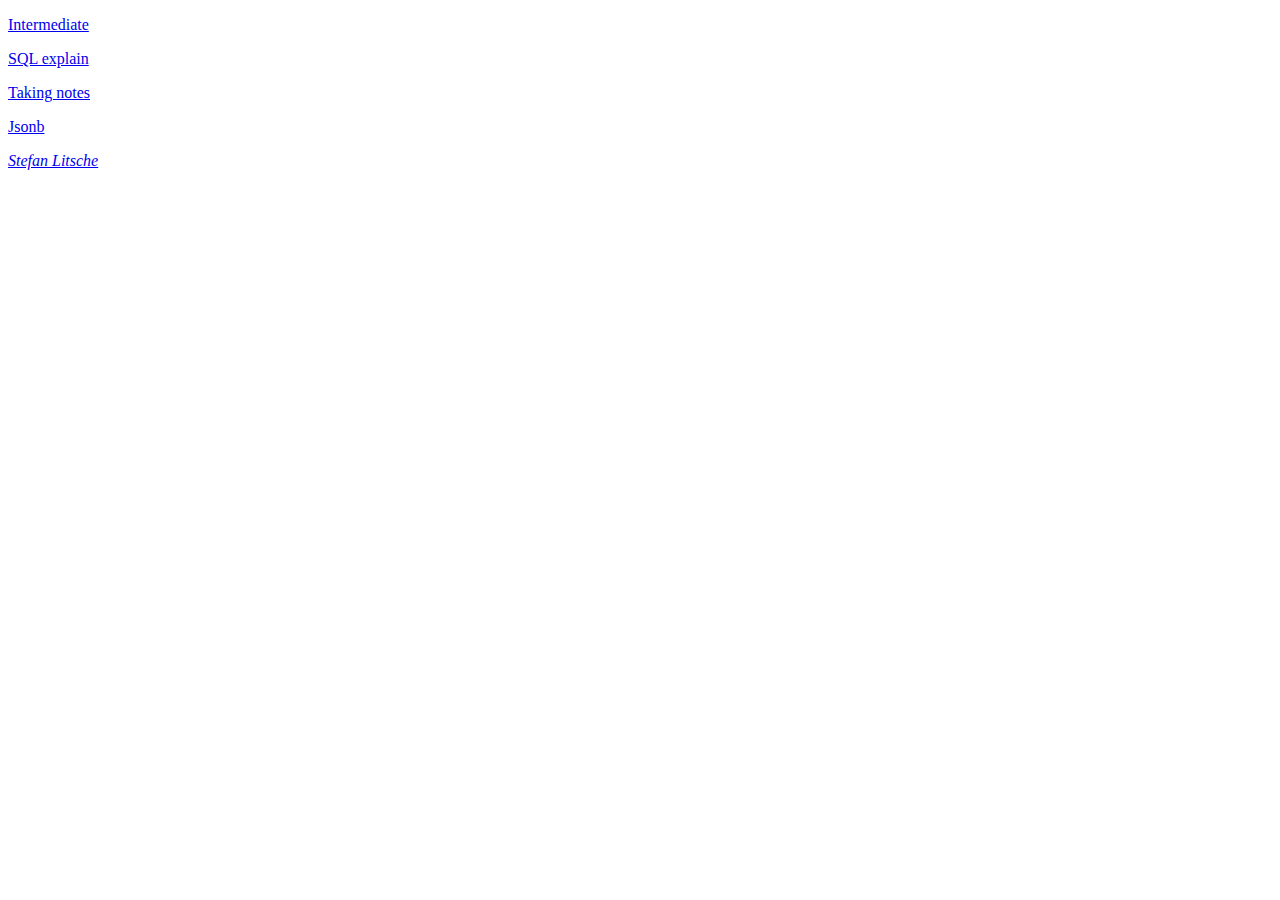
<file: index.html>
<!doctype html>
<html>
  <head>
<title>SQL Training</title>
<meta charset="utf-8" />
<meta name="viewport" content="width=1024" />
<meta name="author" content="Stefan Litsche" />

<link href="//fonts.googleapis.com/css?family=Open+Sans:regular,semibold,italic,italicsemibold|PT+Sans:400,700,400italic,700italic|PT+Serif:400,700,400italic,700italic" rel="stylesheet" />


</head>
<body>

  <p><a href="intermediate.html">Intermediate</a></p>
  <p><a href="xplain.html">SQL explain</a></p>
  <p><a href="smart-notes.html">Taking notes</a></p>
  <p><a href="jsonb.html">Jsonb</a></p>

  <!--div class="fallback-message">
    <p>Your browser <b>doesn't support the features required</b> by impress.js, so you are presented with a simplified version of this presentation.</p>
    <p>For the best experience please use the latest <b>Chrome</b>, <b>Safari</b> or <b>Firefox</b> browser.</p>
  </div>

  <div id="impress">
    <div id="bored" class="step slide" data-x="-1000" data-y="-1500" data-autoplay="10">
        <q>Aren’t you just <b>bored</b> with all those slides-based presentations?</q>
    </div>
  </div-->

<address>
<a href="mailto:stefan.litsche@zalando.de">Stefan Litsche</a>
</address>
</body>
</html>
</file>
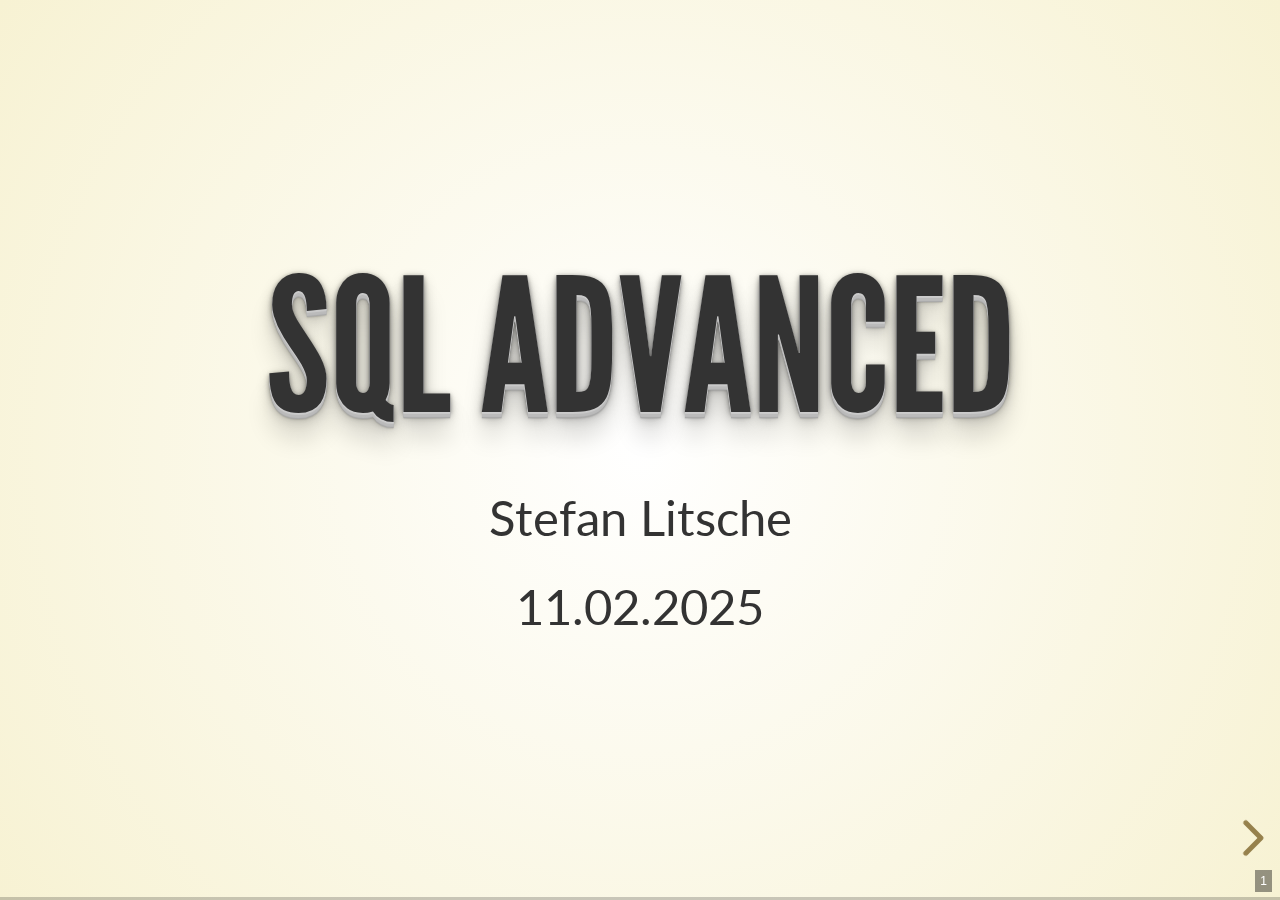
<file: intermediate.html>
<!DOCTYPE html>
<html>
    <head>
        <link rel="stylesheet" href="css/reveal.css">
        <link rel="stylesheet" href="css/theme/beige.css">
        <link rel="stylesheet" href="css/sli.css">
        <meta charset="utf-8"/>
    <script>
        var link = document.createElement( 'link' );
        link.rel = 'stylesheet';
        link.type = 'text/css';
        link.href = window.location.search.match( /print-pdf/gi ) ? 'css/print/pdf.css' : 'css/print/paper.css';
        document.getElementsByTagName( 'head' )[0].appendChild( link );
    </script>
    </head>
        <body>
    <div class="reveal">
        <div class="slides">
          <section>
            <h1>SQL Advanced</h1>
            <p>Stefan Litsche</p>
            <p>11.02.2025</p>
            <aside class="notes">
              <p>By the end the training</p>
              <ul>
                <li>write analytical queries</li>
                <li>using aggregate fn with groups and window fn</li>
              </ul>
            </aside>
          </section>
            <section data-transition="slide">
              <section>
                <!--h2>Setup</h2-->
                <img src="SQL-valuable.png"/>
              </section>

            <section>
                <h3>Sample dataset</h3>
                <ul>
                <li>customers</li>
                <li>orders</li>
                <li>orderlines</li>
                </ul>
                <aside class="notes">

                </aside>
            </section>
            </section>

            <section data-transition="slide">

              <section>
                <!-- https://www.flickr.com/photos/csumner/3033385360/in/[base64]
https://www.flickr.com/photos/csumner/
bookshelf.jpg-->
                <h2>Grouping sets</h2>
                <img data-src="alexilie_books2.jpg"/>
              </section>

                <section>
                  <h3>Group By</h3>
                  <div class="sli">
                  <pre><code data-noescape >
    SELECT <span class="fragment highlight-current-blue">country</span>,
           <span class="fragment highlight-current-blue">count(*)</span>
      FROM customers
     GROUP BY <span data-fragment-index="0" class="fragment highlight-blue">country</span>;
                  </code></pre>
                  <pre><code>
   country    │ count
──────────────┼───────────
 France       │       971
 China        │      1002
 Australia    │      1034
 UK           │      1002
 US           │     10000
 Germany      │      1004
 Canada       │      1004
 Chile        │      1047
 South Africa │       935
 Japan        │       989
 Russia       │      1012
                  </code></pre>
                  </div>
                  <aside class="notes">
                    <ul>
                      <li>input column name, or</li>
                      <li>the name or ordinal number of an output column</li>
                      <li>or an arbitrary expression formed from input-column values</li>
                      <li>which can be Aggregate function</li>
                      <li>On Result of <b>WHERE</b></li>
                    </ul>
                  </aside>
                </section>

                <section>
                  <h3>Ordered groups</h3>
                  <div class="sli">
                  <pre><code data-noescape >
    SELECT country AS realm,
           count(*) AS customers
      FROM customers
     GROUP BY <span class="emphasize">realm</span>
     ORDER BY <span class="emphasize">customers</span> DESC;
                  </code></pre>
                  <pre><code>
    realm     │ customers
──────────────┼───────────
 US           │     10000
 Chile        │      1047
 Australia    │      1034
 Russia       │      1012
 Germany      │      1004
 Canada       │      1004
 China        │      1002
 UK           │      1002
 Japan        │       989
 France       │       971
 South Africa │       935
                  </code></pre>
                  </div>
                  <aside class="notes">
                    <p>Refer to alias</p>
                    <ul>
                      <li>in group by</li>
                      <li>in order by</li>
                    </ul>
                    <p>positional possible with drawbacks</p>
                  </aside>
                </section>

                <section>
                  <h3>Functional dependencies</h3>
                  <div class="sli">
                  <pre><code data-noescape >
SELECT
   <span class="fragment highlight-current-blue">customerid, city,</span>
   count(orderid)
  FROM customers AS c
  NATURAL JOIN orders
 GROUP BY <span class="fragment highlight-current-blue">c.customerid</span>
 LIMIT 10;
                  </code></pre>
                  <pre><code>
 customerid |  city   | count
------------+---------+-------
          2 | YNCERXJ |     1
          3 | LWVIFXJ |     1
          6 | OPLRCNT |     1
          7 | SIIGBQF |     1
         11 | ICLYPGR |     1
         12 | SBLZSFM |     1
         13 | QPGVBCY |     2
         15 | BREQSOA |     1
         19 | RXFPWCJ |     2
         21 | GXOEALV |     1
                  </code></pre>
                  </div>
                  <aside class="notes">
                    <ul>
                      <li>PK only functional dependency</li>
                      <li>others provide <code>group by all</code></li>
                    </ul>
                  </aside>
                </section>

                <section>
                  <h3>Conditional aggregation</h3>
                  <div>
                  <pre><code data-noescape >
     SELECT country,
            count(*)                     AS row_count,
            count(o.orderid)             AS orders,
            count(distinct c.customerid) AS customers,
            count(distinct o.customerid) AS active
       FROM customers c
  LEFT JOIN orders o ON c.customerid = o.customerid
      GROUP BY country;
                  </code></pre>
                  <pre><code>
   country    │ row_count │ orders │ customers │ active
──────────────┼───────────┼────────┼───────────┼───────
 Australia    │      1197 │    639 │      1034 │    476
 Canada       │      1178 │    649 │      1004 │    475
 Chile        │      1217 │    630 │      1047 │    460
 China        │      1147 │    609 │      1002 │    464
 France       │      1130 │    636 │       971 │    477
 Germany      │      1150 │    579 │      1004 │    433
                  </code></pre>
                  </div>
                  <aside class="notes">
                    <p>Which SQL syntax for condition are known</p>
                    <p>How does <code>count(*)</code> change for FULL JOIN or INNER JOIN?</p>
                  </aside>
                </section>

                <section>
                  <h3>Condition and filter</h3>
                  <div class="sli">
                  <pre><code data-noescape >
 SELECT
  country,
  count(distinct o.customerid) AS active,
  count(distinct c.customerid)
     <span class="emphasize">FILTER</span>
      (<span class="emphasize">WHERE</span> o.orderid is null) AS inactive
   FROM customers c
   LEFT JOIN orders o
          on o.customerid = c.customerid
  GROUP BY country;
                  </code></pre>
                  <pre><code>
   country    │ active │ inactive
──────────────┼────────┼──────────
 Australia    │    476 │      558
 Canada       │    475 │      529
 Chile        │    460 │      587
 China        │    464 │      538
 France       │    477 │      494
 Germany      │    433 │      571
                  </code></pre>
                  </div>
                  <aside class="notes"></aside>
                </section>

                <section>
                  <h3>Alternative to FILTER</h3>
                  <div class="sli">
                  <pre><code data-noescape >
 SELECT
  country,
  count(distinct o.customerid) AS active,
  count(distinct
        <span class="emphasize">CASE</span> WHEN o.orderid is null
             THEN c.customerid
        <span class="emphasize">END</span>) AS inactive
   FROM customers c
   LEFT JOIN orders o
          on o.customerid = c.customerid
  GROUP BY country;
                  </code></pre>
                  <pre><code>
   country    │ active │ inactive
──────────────┼────────┼──────────
 Australia    │    476 │      558
 Canada       │    475 │      529
 Chile        │    460 │      587
 China        │    464 │      538
 France       │    477 │      494
 Germany      │    433 │      571
                  </code></pre>
                  </div>
                  <aside class="notes">
                    <p>Why could we remove the distinct before the case?</p>
                    <p>Why shouldn't we?</p>
                  </aside>
                </section>

                <section>
                  <p>Exercise: Compare customer count per country with
                    customer count whose last name
                    starts with 'A'.<br/>
                  Hint: <code>lastname like 'A%'</code></p>
                  <div class="fragment sli">
                  <pre><code data-noescape >
SELECT country,
       count(*) as customers,
       count(*)
FILTER (
 WHERE substring(lastname FROM 1 FOR 1)='A'
       ) AS withA
  FROM customers
 GROUP BY country;
                  </code></pre>
                  <pre><code>
   country    │ customers │ witha
──────────────┼───────────┼───────
 Australia    │      1034 │    41
 Canada       │      1004 │    21
 Chile        │      1047 │    35
 China        │      1002 │    43
 France       │       971 │    39
 Germany      │      1004 │    40
                  </code></pre>
                  </div>
                  <aside class="notes">
                    <p>Next: Calculate the ratio and sort descending</p>
                  </aside>
                </section>

                <section>
                  <h3>Aggregates with order</h3>
                  <div class="fragment sli">
                  <pre><code data-noescape >
SELECT country,
       <span class="emphasize">mode()
         within group (order by prod_id)</span>
         AS top_product
  FROM customers c
  LEFT JOIN orders AS o
         ON c.customerid = o.customerid
       JOIN orderlines AS l
         ON l.orderid = o.orderid
      GROUP BY country
                  </code></pre>
                  <pre><code>
   country    │ top_product
──────────────┼─────────────
 Australia    │        4516
 Canada       │        3706
 Chile        │        7624
 China        │        7265
 France       │          47
 Germany      │        3177
                  </code></pre>
                  </div>
                  <aside class="notes">
                    <p><em>ordered set aggregate function</em> require ordering</p>
                    <p>top seller per country</p>
                  </aside>
                </section>

              <section>

                <h3>Aggregate Functions</h3>
                <div class="sli">
                <pre><code data-noescape >
SELECT
    array_agg(zip)
  FROM (
    SELECT zip FROM customers
     LIMIT 10) AS a;
                  </code></pre>
                  <pre><code>
            array_agg
---------------------------------
 {24101,11802,96082,78442,16291}
(1 row)
                  </code></pre>
                  </div>
                <aside class="notes">
                </aside>
              </section>

              <section>

                <h3>Aggregate Functions with order</h3>
                <div class="sli">
                <pre><code data-noescape >
SELECT
    array_agg(zip <span class="emphasize">ORDER BY zip</span>)
  FROM (
    SELECT zip FROM customers
     LIMIT 5) AS a;
                  </code></pre>
                  <pre><code>
            array_agg
---------------------------------
 {11802,16291,24101,78442,96082}
(1 row)
                  </code></pre>
                  </div>
                <aside class="notes">
                </aside>
              </section>
            </section>

            <section data-transition="slide">
              <section>
                <h2>Multiple groups</h2>
              </section>

              <section>
                <h3>Sample data</h3>
                <div class="sli">
                <pre><code data-noescape >
SELECT * FROM s;
                  </code></pre>
                  <pre><code>
 a │ b
───┼───
 1 │ 1
 1 │ 2
 2 │ 1
 2 │ 2
 3 │ 1
 3 │ 2
                  </code></pre>
                  </div>
                  <aside class="notes"></aside>
              </section>

              <section>
                <h3>Simple group</h3>
                <div class="sli">
                <pre><code data-noescape >
SELECT a, b, count(*)
  FROM s
 GROUP BY a,b;
                  </code></pre>
                  <pre><code>
 a │ b │ count
───┼───┼───────
 1 │ 1 │     1
 1 │ 2 │     1
 2 │ 1 │     1
 2 │ 2 │     1
 3 │ 1 │     1
 3 │ 2 │     1
                  </code></pre>
                  </div>
                <aside class="notes">
                  <p>Grand total?</p>
                </aside>
              </section>

               <section>
                <h3>Union of Groups</h3>
                <div class="sli">
                <pre><code data-noescape >
SELECT a, b, count(*)
  FROM s
 GROUP BY a,b
 UNION ALL
SELECT null, null, count(*)
  FROM s;
                  </code></pre>
                  <pre><code>
 a | b | count
---+---+-------
 1 | 1 |     1
 2 | 2 |     1
 3 | 1 |     1
 3 | 2 |     1
 1 | 2 |     1
 2 | 1 |     1
   |   |     6
                  </code></pre>
                  </div>
                <aside class="notes">
                  <p>Expensive, because of two tables scans</p>
                </aside>
              </section>

             <section>
                <h3>Multiple sets</h3>
                <div class="sli">
                <pre><code data-noescape >
SELECT a,b,count(*)
  FROM s
 GROUP BY <span class="emphasize">GROUPING SETS</span>
       (
          (a,b),
          ()
       );
                  </code></pre>
                  <pre><code>
 a │ b │ count
───┼───┼───────
 1 │ 1 │     1
 1 │ 2 │     1
 2 │ 1 │     1
 2 │ 2 │     1
 3 │ 1 │     1
 3 │ 2 │     1
   │   │     6
                  </code></pre>
                  </div>
                <aside class="notes">
                </aside>
              </section>

              <section>
                <h3>More sets</h3>
                <div class="sli">
                <pre><code data-noescape >
SELECT a,b,count(*)
  FROM s
 GROUP BY GROUPING SETS
       (
          (a,b),
          a,
          b,
          ()
       );
                  </code></pre>
                  <pre><code>
 a │ b │ count
───┼───┼───────
 1 │ 1 │     1
 1 │ 2 │     1
 1 │   │     2
 2 │ 1 │     1
 2 │ 2 │     1
 2 │   │     2
 3 │ 1 │     1
 3 │ 2 │     1
 3 │   │     2
   │ 1 │     3
   │ 2 │     3
   │   │     6
                  </code></pre>
                  </div>
                <aside class="notes">
                </aside>
              </section>

              <section>
                <p>Exercise: List the count of customers by country and state
                  and additionally the count by country; ordered by country</p>
                <div class="fragment sli">
                <pre><code data-noescape >
SELECT country,
  CASE
    WHEN <span class="emphasize">GROUPING(state)</span> = 0
    THEN COALESCE(state, 'n/a')
    ELSE state
  END AS state,
  count(*) AS aggregate
  FROM customers
 GROUP BY GROUPING SETS (
    (country, state),
    country
 )
 ORDER BY country;
                  </code></pre>
                  </div>
                <aside class="notes">
                  <p>We get duplicates for Canada, since all states are
                    null.</p>
                  <p>This can be avoided by using <em>distinct</em>.</p>
                  <p>If we want to show null values, use GROUPING to change the label.</p>
                </aside>
              </section>
            </section>

            <section data-transition="slide">
              <section>

                <h2>Filter of groups</h2>
                <img data-src="juhansonin_shelf-color.jpg"/>
                <aside class="notes">
                  Filter Groups
                </aside>
              </section>

              <section>
                <h3>SELECT Syntax</h3>
                <div class="sli">
                <pre><code data-noescape >
SELECT
    [projection]
    [ FROM from_item [, ...] ]
    [ WHERE where_condition ]
    [ GROUP BY grouping_element [, ...] ]
    [ <span class="emphasize">HAVING</span> condition [, ...] ]
                  </code></pre>
                </div>
                <aside class="notes">
                  <ul>
                    <li>Where filters rows</li>
                    <li>filtered rows are grouped</li>
                    <li>groups are filtered by having</li>
                  </ul>
                  <p>What in <em>condition</em>?</p>
                  <ul>
                    <li>grouped column</li>
                    <li>aggregate function</li>
                  </ul>
                </aside>
              </section>

              <section>
                <h3>Example Having</h3>
                <div class="sli">
                <pre><code data-noescape >
  SELECT country,
         count(*)
    FROM customers
   GROUP BY country
  <span class="emphasize">HAVING count(*) > 1000</span>;
                  </code></pre>
                <pre><code data-noescape >
  country  │ count
───────────┼───────
 Australia │  1034
 Canada    │  1004
 Chile     │  1047
 China     │  1002
 Germany   │  1004
 Russia    │  1012
 UK        │  1002
 US        │ 10000
                </code></pre>
                </div>
                <aside class="notes">
                  <ul>
                    <li>Where filters rows</li>
                    <li>filtered rows are grouped</li>
                    <li>groups are filtered by having</li>
                  </ul>
                  <p>What in <em>condition</em>?</p>
                  <ul>
                    <li>grouped column</li>
                    <li>aggregate function</li>
                  </ul>
                </aside>
              </section>

              <section>
                <p>Exercise: List all weeks with at most 220 orders (per week)
                  and a netamount of at least 42000 units. <br/>
                  Hint: <code>date_trunc('week', orderdate)</code></p>
                <div class="fragment sli">
                <pre><code data-noescape >
SELECT
  date_trunc('week', orderdate)
    AS week,
  count(*),
  sum(netamount)
   FROM orders
  GROUP BY 1
 HAVING count(*) <= 220
    and sum(netamount) >= 42000;
                  </code></pre>
                <pre><code data-noescape >
       week             │ count │   sum
────────────────────────┼───────┼──────────
 2004-11-15 00:00:00+00 │   219 │ 44050.54
 2004-05-31 00:00:00+00 │   217 │ 42146.54
 2004-12-06 00:00:00+00 │   218 │ 44321.58
 2004-10-04 00:00:00+00 │   207 │ 42963.59
 2004-03-15 00:00:00+00 │   219 │ 42164.14
 2004-02-09 00:00:00+00 │   219 │ 43414.81
 2004-06-14 00:00:00+00 │   205 │ 42098.08
 2004-08-30 00:00:00+00 │   218 │ 43858.71
                </code></pre>
                </div>
                <aside class="notes"></aside>
              </section>
            </section>

            <section data-transition="slide">
              <section>
                <!-- https://www.pexels.com/photo/architectural-design-architecture-building-business-454499/
no attributition required  window1.jpg
https://www.flickr.com/photos/islandjoe/ window-triple.jpg
-->
                <h2>Window Functions</h2>
                <img data-src="window-triple.jpg"/>
                <!--div class="attributition">https://www.flickr.com/photos/islandjoe/</div-->
                <aside class="notes">
                  Kudos Bruce Momjian
                </aside>
              </section>

              <section>
                <div>
                  <h3>What is a window function?</h3>
                  <ul>
                    <li>aggregate function across set of rows</li>
                    <li>without grouping rows</li>
                    <li>rows retain identity</li>
                  </ul>
                </div>
              </section>

              <section>
                <h3>Average order value</h3>
                <div class="">
                    <pre><code>
SELECT
 orderdate,
 DATE_TRUNC('week', orderdate),
 netamount,
 <span class="emphasize">AVG(netamount) OVER ()</span>
  FROM orders
 LIMIT 5;
                    </code>
                    </pre>
                    <pre><code>
 orderdate  | week        | netamount |   avg
------------+-------------+-----------+--------
 2004-01-27 | 2004-01-26  |    313.24 | 197.64
 2004-01-01 | 2003-12-29  |     54.90 | 197.64
 2004-01-17 | 2004-01-12  |    160.10 | 197.64
 2004-01-28 | 2004-01-26  |    106.67 | 197.64
 2004-01-09 | 2004-01-05  |    256.00 | 197.64
                     </code>
                    </pre>

                </div>
              </section>

              <section>
                <p>List the first 10 customerids and the total count of customers</p>
                <div class="fragment sli">
                  <pre><code data-noescape>
SELECT customerid, count(*) OVER()
  FROM customers
 ORDER BY customerid
 LIMIT 10;
                  </code></pre>
                </div>
              </section>

              <section>
                <h3>Weekly Average order value</h3>
                <div class="">
                    <pre><code>
SELECT
 orderdate, DATE_TRUNC('week', orderdate) AS week,
 netamount, AVG(netamount)
   OVER (<span class="fragment highlight-current-blue">PARTITION BY</span>
         <span class="fragment highlight-current-blue">DATE_TRUNC('week', orderdate)</span>)
  FROM orders
 LIMIT 10;
                    </code>
                    </pre>
                    <pre><code>
 orderdate  | week        | netamount |   avg
------------+-------------+-----------+--------
 2004-01-03 | 2003-12-29  |    384.20 | 186.76
 2004-01-04 | 2003-12-29  |     10.45 | 186.76
 2004-01-03 | 2003-12-29  |    235.31 | 186.76
 2004-01-01 | 2003-12-29  |     48.50 | 186.76
 2004-01-02 | 2003-12-29  |     71.31 | 186.76
 2004-01-06 | 2004-01-05  |    290.16 | 216.95
 2004-01-07 | 2004-01-05  |     46.32 | 216.95
 2004-01-10 | 2004-01-05  |    151.17 | 216.95
 2004-01-11 | 2004-01-05  |    267.29 | 216.95
 2004-01-06 | 2004-01-05  |     93.37 | 216.95
                     </code>
                    </pre>

                <aside class="notes">Mind the partition change</aside>
                </div>
              </section>

            <section>
              <p>Exercise: List the first 10 customerids, the country and the
                count for customers per country. </p>
                <div class="fragment">
                  <pre><code data-noescape>
SELECT customerid,  country, count(*) OVER(PARTITION BY country)
  FROM customers
 ORDER BY customerid
 LIMIT 10;
                  </code></pre>
                  <pre><code>
 customerid | country | count
------------+---------+-------
          1 | US      | 10000
          2 | US      | 10000
          3 | US      | 10000
          4 | US      | 10000
          5 | US      | 10000
          6 | US      | 10000
          7 | US      | 10000
          8 | US      | 10000
          9 | US      | 10000
         10 | US      | 10000
                  </code></pre>
                </div>
                <aside class="notes">
                  What happens to the count if we add a WHERE clause?
                </aside>
              </section>

              <section>
                <h3>Ordered Weekly Average order value</h3>
                <div class="">
                    <pre><code>
SELECT
 orderdate, date_trunc('week', orderdate),
 netamount, avg(netamount)
   OVER (PARTITION BY date_trunc('week', orderdate)
         <span class="emphasize">ORDER BY orderdate</span>)
  FROM orders
 LIMIT 10;
                    </code>
                    </pre>
                    <pre><code>
 orderdate  | week        | netamount |   avg
------------+-------------+-----------+--------
 2004-01-01 | 2003-12-29  |    361.87 | 138.37
 2004-01-01 | 2003-12-29  |    140.47 | 138.37
 2004-01-01 | 2003-12-29  |    313.55 | 138.37
 2004-01-01 | 2003-12-29  |     58.92 | 138.37
 2004-01-01 | 2003-12-29  |    209.14 | 138.37
 2004-01-02 | 2003-12-29  |     45.10 | 152.57
 2004-01-02 | 2003-12-29  |    227.24 | 152.57
 2004-01-02 | 2003-12-29  |    183.09 | 152.57
 2004-01-02 | 2003-12-29  |    142.47 | 152.57
 2004-01-02 | 2003-12-29  |    131.74 | 152.57
                     </code>
                    </pre>

                </div>
              </section>

            </section>

            <section>
              <section>
                <!-- https://www.flickr.com/photos/enricomatteucci/
                 data-background="window2.jpg"
https://www.flickr.com/photos/enricomatteucci/6977528665/in/[base64] -->
                <h1 style="color: black">Window Syntax</h1>
              </section>

              <section>
                <h3>Window Clause</h3>
                <ul>
                  <li>Partition clause</li>
                  <li>Order by clause</li>
                  <li>Frame
                    <ul>
                      <li>Range</li>
                      <li>Rows</li>
                      <li>Groups</li>
                    </ul>
                  </li>
                </ul>
                <aside class="notes">
                  <ul>
                    <li>all optional</li>
                    <li>if framing is used, order is important.</li>
                    <li>window frames are constructed for every single input row separately</li>
                    <li><b>GROUPS</b> recently added to Postgres</li>
                  </ul>
                </aside>
              </section>

              <section>
                <h3>Window Syntax</h3>
                <div class="sli" style="flex-wrap: wrap;">
                  <pre><code>
   WINDOW (
     [PARTITION BY expression]
     [ORDER BY expression]
     [
       { RANGE | ROWS }
       { frame_start | BETWEEN frame_start AND frame_end }
     ]
   )
              </code></pre>
                </div>
                <div style="font-size:70%;">
                  <p><em>frame_start</em> and <em>frame_end</em> can be:</p>
                  <ul>
                    <li>UNBOUNDED PRECEDING</li>
                    <li><em>value</em> PRECEDING</li>
                    <li>CURRENT ROW</li>
                    <li><em>value</em> FOLLOWING</li>
                    <li>UNBOUNDED FOLLOWING</li>
                  </ul>
                </div>
                <aside class="notes">
                  <ul>
                    <li>brackets are optional</li>
                    <li>braces are selections</li>
                    <li>pipe split alternatives</li>
                    <li>unbounded preceding refers to start of partition</li>
                  </ul>
                </aside>
            </section>

              <section>
                <h3>Example data</h3>
                <div class="sli">
                    <pre><code>
SELECT * FROM c;
                    </code>
                    </pre>
                    <pre><code>
 a
────
  1
  2
  3
  4
  5
  6
  7
  8
  9
 10                    </code>
                    </pre>

                </div>
              </section>

              <section>
                <h3>Simplest Example</h3>
                <div class="sli">
                  <pre><code data-noescape>
SELECT a, <span class="emphasize">sum(a) OVER()</span> FROM c;
                  </code></pre>
                  <pre><code>
 a  │ sum
────┼─────
  1 │  55
  2 │  55
  3 │  55
  4 │  55
  5 │  55
  6 │  55
  7 │  55
  8 │  55
  9 │  55
 10 │  55
                  </code></pre>
                </div>
              </section>

              <section>
                <h3>Declare Windows</h3>
                <div class="sli">
                  <pre><code data-noescape>
SELECT a, sum(a) OVER <span class="emphasize">w</span>,
          count(*) OVER <span class="emphasize">w</span>
  FROM c
<span class="emphasize">WINDOW w AS ()</span>;
                  </code></pre>
                  <pre><code>
 a  │ sum │ count
────┼─────┼───────
  1 │  55 │    10
  2 │  55 │    10
  3 │  55 │    10
  4 │  55 │    10
  5 │  55 │    10
  6 │  55 │    10
  7 │  55 │    10
  8 │  55 │    10
  9 │  55 │    10
 10 │  55 │    10
                  </code></pre>
                </div>
              </section>

              <section>
                <h3>Frame Defaults</h3>
                <div class="sli">
                  <pre><code data-noescape>
SELECT a, sum(a) OVER w,
          count(*) OVER w
  FROM c
WINDOW w AS (<span class="emphasize">RANGE BETWEEN
               UNBOUNDED PRECEDING
               AND CURRENT ROW</span>);
                  </code></pre>
                  <pre><code>
 a  │ sum │ count
────┼─────┼───────
  1 │  55 │    10
  2 │  55 │    10
  3 │  55 │    10
  4 │  55 │    10
  5 │  55 │    10
  6 │  55 │    10
  7 │  55 │    10
  8 │  55 │    10
  9 │  55 │    10
 10 │  55 │    10
                  </code></pre>
                </div>
              </section>

            <section>
              <h2>Current Row</h2>
              <ul>
                <li>Literal row in ROWS mode</li>
                <li>First/last row with same ORDER BY value</li>
                <li>First/last row of the partition</li>
              </ul>
              <aside class="notes">
                In RANGE mode without Partition:

                Partition is the whole set.

                <p>frame_start: first <em>peer</em> row</p>
              </aside>
            </section>

            <section>
                <h3>Range is Default</h3>
                <div class="sli">
                  <pre><code data-noescape>
SELECT a, sum(a) OVER w,
          count(*) OVER w
  FROM c
WINDOW w AS (<span class="emphasize">RANGE</span> BETWEEN
               UNBOUNDED PRECEDING
               AND CURRENT ROW);
                  </code></pre>
                  <pre><code>
 a  │ sum │ count
────┼─────┼───────
  1 │  55 │    10
  2 │  55 │    10
  3 │  55 │    10
  4 │  55 │    10
  5 │  55 │    10
  6 │  55 │    10
  7 │  55 │    10
  8 │  55 │    10
  9 │  55 │    10
 10 │  55 │    10
                  </code></pre>
                </div>
                <aside class="notes"></aside>
            </section>

            <section>
                <h3>Rows mode</h3>
                <div class="sli">
                  <pre><code data-noescape>
SELECT a, sum(a) OVER w,
          count(*) OVER w
  FROM c
WINDOW w AS (<span class="emphasize">ROWS</span> BETWEEN
               UNBOUNDED PRECEDING
               AND CURRENT ROW);
                  </code></pre>
                  <pre><code>
 a  │ sum │ count
────┼─────┼───────
  1 │   1 │     1
  2 │   3 │     2
  3 │   6 │     3
  4 │  10 │     4
  5 │  15 │     5
  6 │  21 │     6
  7 │  28 │     7
  8 │  36 │     8
  9 │  45 │     9
 10 │  55 │    10
                  </code></pre>
                </div>
                <aside class="notes">
                  <p>literal CURRENT ROW</p>
                </aside>
            </section>

            <section>
                <h3>Limit Current Range</h3>
                <div class="sli">
                  <pre><code data-noescape>
SELECT a, sum(a) OVER w,
          count(*) OVER w
  FROM c
WINDOW w AS (<span class="emphasize">RANGE</span> CURRENT ROW);
                  </code></pre>
                  <pre><code>
 a  │ sum │ count
────┼─────┼───────
  1 │  55 │    10
  2 │  55 │    10
  3 │  55 │    10
  4 │  55 │    10
  5 │  55 │    10
  6 │  55 │    10
  7 │  55 │    10
  8 │  55 │    10
  9 │  55 │    10
 10 │  55 │    10
                  </code></pre>
                </div>
                <aside class="notes">
                  <p>use <em>frame_start</em> only</p>
                </aside>
            </section>

            <section>
                <h3>Limit Current Row</h3>
                <div class="sli">
                  <pre><code data-noescape>
SELECT a, sum(a) OVER w,
          count(*) OVER w
  FROM c
WINDOW w AS (<span class="emphasize">ROWS</span> CURRENT ROW);
                  </code></pre>
                  <pre><code>
 a  │ sum │ count
────┼─────┼───────
  1 │   1 │     1
  2 │   2 │     1
  3 │   3 │     1
  4 │   4 │     1
  5 │   5 │     1
  6 │   6 │     1
  7 │   7 │     1
  8 │   8 │     1
  9 │   9 │     1
 10 │  10 │     1
                  </code></pre>
                </div>
                <aside class="notes">
                  <p>literal CURRENT ROW</p>
                </aside>
            </section>

<!--
            <section>
                <h3>Example Following</h3>
                <div class="sli">
                  <pre><code data-noescape>
SELECT a, sum(a) OVER w,
          count(*) OVER w
  FROM c
WINDOW w AS (ROWS between CURRENT ROW
                  and <span class="emphasize">1 FOLLOWING</span>);
                  </code></pre>
                  <pre><code>
 a  │ sum │ count
────┼─────┼───────
  1 │   3 │     2
  2 │   5 │     2
  3 │   7 │     2
  4 │   9 │     2
  5 │  11 │     2
  6 │  13 │     2
  7 │  15 │     2
  8 │  17 │     2
  9 │  19 │     2
 10 │  10 │     1
                  </code></pre>
                </div>
                <aside class="notes">
                  <p>Missing row is not null, it is IGNORED</p>
                  <p>Same for PRECEDING</p>
                </aside>
            </section>
-->

          </section>

          <section data-transition="slide">
            <section>
                <h2>Window with ORDER BY</h2>
                <aside class="notes">
                  <p>until now FRAME without ordering and partitioning</p>
                </aside>
            </section>

            <section data-transistion="fade">
                <h3>Simple order by</h3>
                <div class="sli">
                  <pre><code data-noescape>
SELECT a, sum(a) OVER w,
          count(a) OVER w
  FROM c
WINDOW w AS (<span class="emphasize">ORDER BY</span> a);
                  </code></pre>
                  <pre><code>
 a  │ sum │ count
────┼─────┼───────
  1 │   1 │     1
  2 │   3 │     2
  3 │   6 │     3
  4 │  10 │     4
  5 │  15 │     5
  6 │  21 │     6
  7 │  28 │     7
  8 │  36 │     8
  9 │  45 │     9
 10 │  55 │    10
                  </code></pre>
                </div>
                <aside class="notes">
                </aside>
            </section>

            <section>
                <h3>Order by with defaults</h3>
                <div class="sli">
                  <pre><code data-noescape>
SELECT a, sum(a) OVER w,
          count(a) OVER w
  FROM c
WINDOW w AS (
 ORDER BY a
 <span class="emphasize">RANGE</span> between UNBOUNDED PRECEDING
       and CURRENT ROW
);
                  </code></pre>
                  <pre><code>
 a  │ sum │ count
────┼─────┼───────
  1 │   1 │     1
  2 │   3 │     2
  3 │   6 │     3
  4 │  10 │     4
  5 │  15 │     5
  6 │  21 │     6
  7 │  28 │     7
  8 │  36 │     8
  9 │  45 │     9
 10 │  55 │    10
                  </code></pre>
                </div>
                <aside class="notes">
                </aside>
            </section>

            <section>
                <h3>Order by Current Row</h3>
                <div class="sli">
                  <pre><code data-noescape>
SELECT a, sum(a) OVER w,
          count(*) OVER w
  FROM c
WINDOW w AS (ORDER BY a
             RANGE <span class="emphasize">CURRENT ROW</span>);
                  </code></pre>
                  <pre><code>
 a  │ sum │ count
────┼─────┼───────
  1 │   1 │     1
  2 │   2 │     1
  3 │   3 │     1
  4 │   4 │     1
  5 │   5 │     1
  6 │   6 │     1
  7 │   7 │     1
  8 │   8 │     1
  9 │   9 │     1
 10 │  10 │     1
                  </code></pre>
                </div>
                <aside class="notes">
                  <p>ORDER BY current row are the peers</p>
                </aside>
            </section>

            <section>
                <h3>Use Duplicates</h3>
                <div class="sli">
                  <pre><code data-noescape>
SELECT * FROM d;
                  </code></pre>
                  <pre><code>
 a
───
 1
 1
 2
 2
 3
 3
 4
 4
 5
 5
                  </code></pre>
                </div>
                <aside class="notes">
                </aside>
            </section>

            <section>
                <h3>Empty Window Specification</h3>
                <div class="sli">
                  <pre><code data-noescape>
SELECT a, sum(a) OVER w,
          count(*) OVER w
  FROM d
WINDOW w AS ();
                  </code></pre>
                  <pre><code>
 a │ sum │ count
───┼─────┼───────
 1 │  30 │    10
 1 │  30 │    10
 2 │  30 │    10
 2 │  30 │    10
 3 │  30 │    10
 3 │  30 │    10
 4 │  30 │    10
 4 │  30 │    10
 5 │  30 │    10
 5 │  30 │    10
                  </code></pre>
                </div>
                <aside class="notes">
                  <p>only the sum changed</p>
                </aside>
            </section>

            <section>
                <h3>Order By with Duplicates</h3>
                <div class="sli">
                  <pre><code data-noescape>
SELECT a, sum(a) OVER w,
          count(*) OVER w
  FROM d
WINDOW w AS (<SPAN CLASS="emphasize">ORDER BY</span> a);
                  </code></pre>
                  <pre><code>
 a │ sum │ count
───┼─────┼───────
 1 │   2 │     2
 1 │   2 │     2
 2 │   6 │     4
 2 │   6 │     4
 3 │  12 │     6
 3 │  12 │     6
 4 │  20 │     8
 4 │  20 │     8
 5 │  30 │    10
 5 │  30 │    10
                  </code></pre>
                </div>
                <aside class="notes">
                </aside>
            </section>

            <section>
                <h3>Remember the Defaults</h3>
                <div class="sli">
                  <pre><code data-noescape>
SELECT a, sum(a) OVER w,
          count(*) OVER w
  FROM d
WINDOW w AS (
       ORDER BY a
       <span class="emphasize">RANGE</span> BETWEEN UNBOUNDED PRECEDING
             AND CURRENT ROW);
                  </code></pre>
                  <pre><code>
 a │ sum │ count
───┼─────┼───────
 1 │   2 │     2
 1 │   2 │     2
 2 │   6 │     4
 2 │   6 │     4
 3 │  12 │     6
 3 │  12 │     6
 4 │  20 │     8
 4 │  20 │     8
 5 │  30 │    10
 5 │  30 │    10
                  </code></pre>
                </div>
                <aside class="notes">
                  <ul>
                    <li>order value defines peers</li>
                    <li>current row for peers</li>
                    <li>rolling sum for groups</li>
                    <li>aggregate equal for peers</li>
                  </ul>
                </aside>
            </section>

            <section>
                <h3>Rows with Duplicates</h3>
                <div class="sli">
                  <pre><code data-noescape>
SELECT a, sum(a) OVER w,
          count(*) OVER w
  FROM d
WINDOW w AS (
       ORDER BY a
       <span class="emphasize">ROWS</span> BETWEEN UNBOUNDED PRECEDING
            AND CURRENT ROW);
                  </code></pre>
                  <pre><code>
 a │ sum │ count
───┼─────┼───────
 1 │   1 │     1
 1 │   2 │     2
 2 │   4 │     3
 2 │   6 │     4
 3 │   9 │     5
 3 │  12 │     6
 4 │  16 │     7
 4 │  20 │     8
 5 │  25 │     9
 5 │  30 │    10
                  </code></pre>
                </div>
                <aside class="notes">
                  <p>Test data vs. Production data</p>
                </aside>
            </section>

            <section>
                <h3>Current Row for RANGE</h3>
                <div class="sli">
                  <pre><code data-noescape>
SELECT a, sum(a) OVER w,
          count(*) OVER w
  FROM d
WINDOW w AS (ORDER BY a
             RANGE <span class="emphasize">CURRENT ROW</span>);
                  </code></pre>
                  <pre><code>
 a │ sum │ count
───┼─────┼───────
 1 │   2 │     2
 1 │   2 │     2
 2 │   4 │     2
 2 │   4 │     2
 3 │   6 │     2
 3 │   6 │     2
 4 │   8 │     2
 4 │   8 │     2
 5 │  10 │     2
 5 │  10 │     2
                  </code></pre>
                </div>
                <aside class="notes">
                </aside>
            </section>

            <section>
                <h3>Current Row for ROWS mode</h3>
                <div class="sli">
                  <pre><code data-noescape>
SELECT a, sum(a) OVER w,
          count(*) OVER w
  FROM d
WINDOW w AS (ORDER BY a
             <span class="emphasize">ROWS</span> CURRENT ROW);
                  </code></pre>
                  <pre><code>
 a │ sum │ count
───┼─────┼───────
 1 │   1 │     1
 1 │   1 │     1
 2 │   2 │     1
 2 │   2 │     1
 3 │   3 │     1
 3 │   3 │     1
 4 │   4 │     1
 4 │   4 │     1
 5 │   5 │     1
 5 │   5 │     1
                  </code></pre>
                </div>
                <aside class="notes">
                </aside>
            </section>

            <section>
                <p>Exercise: List the date and netamount per order together with the
                  accumulating daily revenue.</p>
                <div class="">
                  <pre class="sli fragment"><code>
 orderdate  | netamount | daily_revenue
------------+-----------+---------------
 2004-01-01 |    124.77 |       4428.15
 2004-01-01 |     48.50 |       4428.15
 2004-01-01 |     65.43 |       4428.15
 2004-01-02 |    183.09 |       9154.52
 2004-01-02 |    227.24 |       9154.52
 2004-01-02 |    131.74 |       9154.52                  </code></pre>
                  <pre class="sli fragment"><code data-noescape>
SELECT orderdate,
       netamount,
       SUM(netamount) OVER (ORDER BY orderdate)
       AS daily_revenue
  FROM orders
 LIMIT 100;
                  </code></pre>
                </div>
                <aside class="notes">
                </aside>
            </section>
          </section>

          <section data-transition="slide">
            <section>
              <h2>Partition By</h2>
            </section>

            <section>
                <h3>Simple Partition By</h3>
                <div class="sli">
                  <pre><code data-noescape>
SELECT a, sum(a) OVER w,
          count(*) OVER w
  FROM d
WINDOW w AS (<span class="emphasize">PARTITION BY a</span>);
                  </code></pre>
                  <pre><code>
 a │ sum │ count
───┼─────┼───────
 1 │   2 │     2
 1 │   2 │     2
 2 │   4 │     2
 2 │   4 │     2
 3 │   6 │     2
 3 │   6 │     2
 4 │   8 │     2
 4 │   8 │     2
 5 │  10 │     2
 5 │  10 │     2
                  </code></pre>
                </div>
                <aside class="notes">
                  <ul>
                    <li>same as RANGE CURRENT ROW</li>
                    <li>partition matches window frame</li>
                  </ul>
                </aside>
            </section>

            <section>
                <h3>Split into 2 partitions</h3>
                <div class="sli">
                  <pre><code data-noescape>
SELECT a, sum(a) OVER w,
          count(*) OVER w
  FROM d
WINDOW w AS (PARTITION BY <span class="emphasize">a < 3</span>)
                  </code></pre>
                  <pre><code>
 a │ sum │ count
───┼─────┼───────
<div style="background-color:#81DAF5;display:inline-block;"> 1 │   6 │     4
 1 │   6 │     4
 2 │   6 │     4
 2 │   6 │     4</div>
 3 │  24 │     6
 3 │  24 │     6
 4 │  24 │     6
 4 │  24 │     6
 5 │  24 │     6
 5 │  24 │     6
                  </code></pre>
                </div>
                <aside class="notes">
                  <ul>
                    <li>simple expression allowed, neither names nor number of
                    columns allowed</li>
                    <li>partition with duplicates</li>
                    <li>missing ORDER BY: frame defaults to partition</li>
                  </ul>
                </aside>
            </section>

            <section>
                <h3>Partition and Group by</h3>
                <div class="sli">
                  <pre><code data-noescape>
SELECT a, sum(a) OVER w,
          count(*) OVER w
  FROM d
WINDOW w AS (
       PARTITION BY a < 3
       <span class="emphasize">ORDER BY a</span>
)
                  </code></pre>
                  <pre><code>
 a │ sum │ count
───┼─────┼───────
<div style="background-color:#81DAF5;display:inline-block;"> 1 │   2 │     2
 1 │   2 │     2
 2 │   6 │     4
 2 │   6 │     4</div>
 3 │   6 │     2
 3 │   6 │     2
 4 │  14 │     4
 4 │  14 │     4
 5 │  24 │     6
 5 │  24 │     6
                  </code></pre>
                </div>
                <aside class="notes">
                  <ul>
                    <li>Order by changes the frame</li>
                  </ul>
                </aside>
            </section>

            <section>
                <h3>Defaults for frame</h3>
                <div class="sli">
                  <pre><code data-noescape>
SELECT a, sum(a) OVER w,
          count(*) OVER w
  FROM d
WINDOW w AS (
       PARTITION BY a < 3
       ORDER BY a
       <span class="emphasize">RANGE
        between UNBOUNDED PRECEDING
        and CURRENT ROW</span>
)
                  </code></pre>
                  <pre><code>
 a │ sum │ count
───┼─────┼───────
<div style="background-color:#81DAF5;display:inline-block;"> 1 │   2 │     2
 1 │   2 │     2
 2 │   6 │     4
 2 │   6 │     4</div>
 3 │   6 │     2
 3 │   6 │     2
 4 │  14 │     4
 4 │  14 │     4
 5 │  24 │     6
 5 │  24 │     6
                  </code></pre>
                </div>
                <aside class="notes">
                  <ul>
                    <li></li>
                  </ul>
                </aside>
            </section>

            <section>
                <h3>Rows Mode with Partition</h3>
                <div class="sli">
                  <pre><code data-noescape>
SELECT a, sum(a) OVER w,
          count(*) OVER w
  FROM d
WINDOW w AS (
       PARTITION BY a < 3
       ORDER BY a
       <span class="emphasize">ROWS</span>
        between UNBOUNDED PRECEDING
        and CURRENT ROW
)
                  </code></pre>
                  <pre><code>
 a │ sum │ count
───┼─────┼───────
<div style="background-color:#81DAF5;display:inline-block;"> 1 │   1 │     1
 1 │   2 │     2
 2 │   4 │     3
 2 │   6 │     4</div>
 3 │   3 │     1
 3 │   6 │     2
 4 │  10 │     3
 4 │  14 │     4
 5 │  19 │     5
 5 │  24 │     6
                  </code></pre>
                </div>
                <aside class="notes">
                  <ul>
                    <li></li>
                  </ul>
                </aside>
            </section>

            <section>
              <p>Exercise: List the order with their customerid, country, netamount and the
              netamount per country.</p>
                <div class="fragment">
                  <pre><code data-noescape>
SELECT customerid, country, netamount,
       sum(netamount) OVER cty
  FROM customers
  JOIN orders USING (customerid)
WINDOW cty AS (PARTITION BY country)
                  </code></pre>
                  <pre><code>
 customerid │ country │ netamount │    sum
────────────┼─────────┼───────────┼────────────
          2 │ US      │      5.08 │ 1172676.73
          3 │ US      │     39.06 │ 1172676.73
          6 │ US      │    323.30 │ 1172676.73
          7 │ US      │    341.44 │ 1172676.73
         11 │ US      │    285.39 │ 1172676.73
         12 │ US      │    350.87 │ 1172676.73
         13 │ US      │     83.31 │ 1172676.73
         13 │ US      │    227.45 │ 1172676.73
                  </code></pre>
                </div>
                <aside class="notes"></aside>
            </section>

            <section>
                <h3>Access other rows</h3>
                <div class="sli">
                  <pre><code data-noescape>
SELECT a,
       LAG(a) over w,
       LEAD(a) over w
  FROM d
WINDOW w AS ()
 ORDER BY a
                  </code></pre>
                  <pre><code>
 a | lag | lead
---+-----+------
 1 |     |    1
 1 |   1 |    2
 2 |   1 |    2
 2 |   2 |    3
 3 |   2 |    3
 3 |   3 |    4
 4 |   3 |    4
 4 |   4 |    5
 5 |   4 |    5
 5 |   5 |
                  </code></pre>
                </div>
                <aside class="notes">
                  <ul>
                    <li>First lag is undefined</li>
                    <li>Value for undefined is optional parameter</li>
                    <li>Number of look ahead is parameter</li>
                  </ul>
                </aside>
            </section>

            <section>
              <p>Exercise: Calculate the time span between subsequent orders in
              days for
              the customer 19887.</p>
                <div class="fragment">
                  <pre><code data-noescape>
SELECT customerid,
       orderdate - lag(orderdate) OVER c AS diff
  FROM orders
 WHERE customerid = 19887
WINDOW c AS (PARTITION BY customerid ORDER BY orderdate);
                  </code></pre>
                  <pre><code>
 customerid | diff
------------+------
      19887 |
      19887 |   68
      19887 |   37
      19887 |   62
      19887 |   72
      19887 |   44
                  </code></pre>
                </div>
                <aside class="notes"></aside>
            </section>

            <section>
              <p>Exercise: List the customer for every order with their country,
              netamount per order, netamount per customer and the
              netamount per country.</p>
                <div class="fragment">
                  <pre><code data-noescape>
SELECT customerid, country, netamount,
       sum(netamount) OVER custcty AS per_customer,
       sum(netamount) OVER cty AS per_country
  FROM customers
  JOIN orders USING (customerid)
WINDOW cty AS (PARTITION BY country),
       custcty AS (<span class="emphasize">cty</span> order by customerid range current row);
                  </code></pre>
                  <pre><code>
 customerid │ country │ netamount │  per_customer │ per_country
────────────┼─────────┼───────────┼───────────────┼───────────────
         12 │ US      │    350.87 │        350.87 │ 1172676.73
         13 │ US      │     83.31 │        310.76 │ 1172676.73
         13 │ US      │    227.45 │        310.76 │ 1172676.73
                  </code></pre>
                </div>
                <aside class="notes"></aside>
            </section>
          </section>

          <section>

            <h2>Further steps</h2>
            <ul>
              <li>Functions</li>
              <li>GROUPS</li>
              <li>Different meanings of <code><em>offset</em></code></li>
            </ul>
            <aside class="notes">
              <h1>Key take away</h1>
            </aside>
          </section>

        </div>
    </div>
    <!-- <script src="https://cdnjs.cloudflare.com/ajax/libs/headjs/1.0.3/head.load.js"></script> -->
    <script src="js/head.load.1.0.3.js"></script>
    <script src="js/reveal.js"></script>
    <script>
      Reveal.initialize({
      //enables simple reload during development
      history: true,
      viewDistance: 3,
      transition: 'fade',
      /* disable blinking cursors */
      controlsTutorial: false,
      slideNumber: 'c',
      dependencies: [
      { src: 'plugin/notes/notes.js', async: true },
      ]});
    </script>
</body>
</html>
</file>
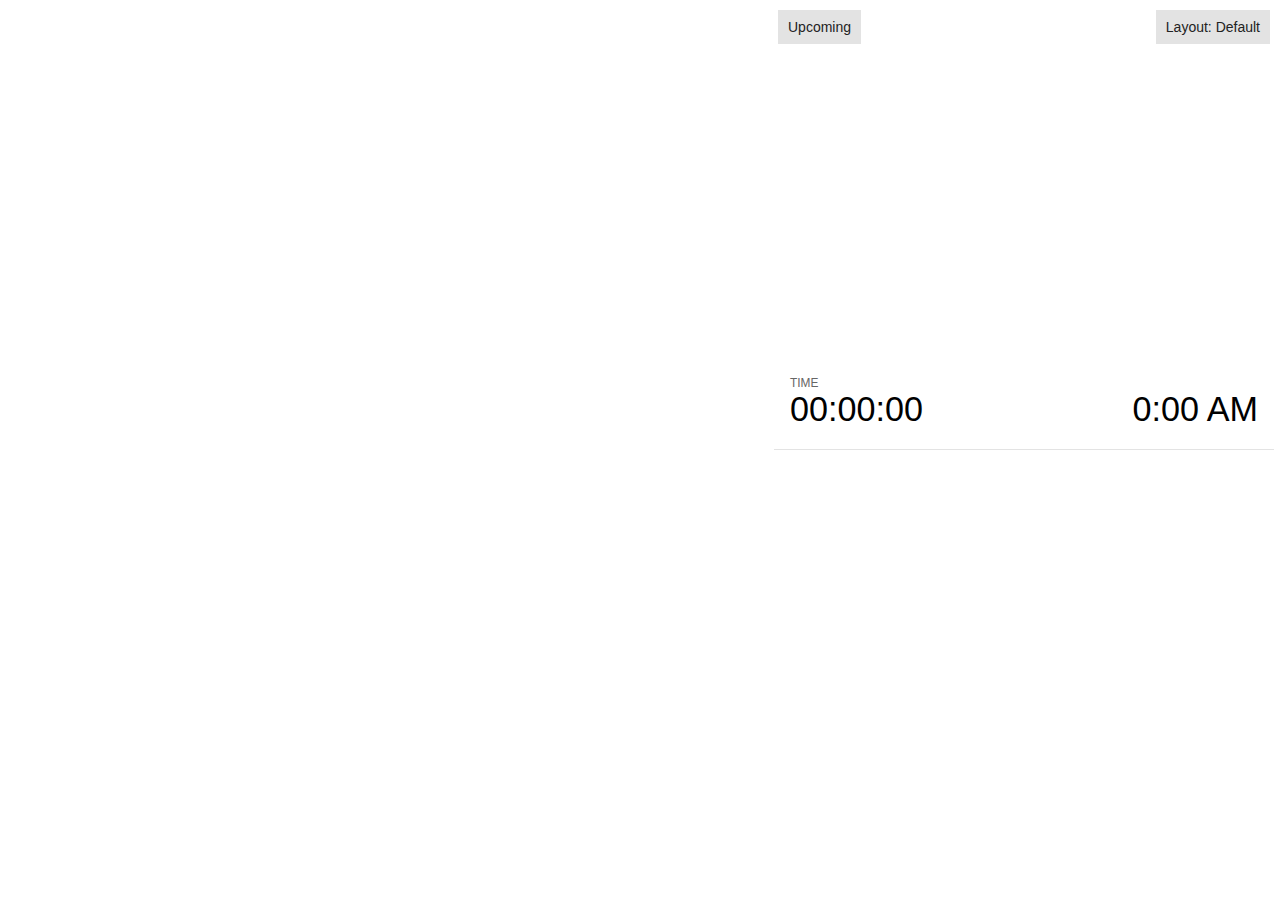
<file: plugin/notes/notes.html>
<!doctype html>
<html lang="en">
	<head>
		<meta charset="utf-8">

		<title>reveal.js - Slide Notes</title>

		<style>
			body {
				font-family: Helvetica;
				font-size: 18px;
			}

			#current-slide,
			#upcoming-slide,
			#speaker-controls {
				padding: 6px;
				box-sizing: border-box;
				-moz-box-sizing: border-box;
			}

			#current-slide iframe,
			#upcoming-slide iframe {
				width: 100%;
				height: 100%;
				border: 1px solid #ddd;
			}

			#current-slide .label,
			#upcoming-slide .label {
				position: absolute;
				top: 10px;
				left: 10px;
				z-index: 2;
			}

			.overlay-element {
				height: 34px;
				line-height: 34px;
				padding: 0 10px;
				text-shadow: none;
				background: rgba( 220, 220, 220, 0.8 );
				color: #222;
				font-size: 14px;
			}

			.overlay-element.interactive:hover {
				background: rgba( 220, 220, 220, 1 );
			}

			#current-slide {
				position: absolute;
				width: 60%;
				height: 100%;
				top: 0;
				left: 0;
				padding-right: 0;
			}

			#upcoming-slide {
				position: absolute;
				width: 40%;
				height: 40%;
				right: 0;
				top: 0;
			}

			/* Speaker controls */
			#speaker-controls {
				position: absolute;
				top: 40%;
				right: 0;
				width: 40%;
				height: 60%;
				overflow: auto;
				font-size: 18px;
			}

				.speaker-controls-time.hidden,
				.speaker-controls-notes.hidden {
					display: none;
				}

				.speaker-controls-time .label,
				.speaker-controls-pace .label,
				.speaker-controls-notes .label {
					text-transform: uppercase;
					font-weight: normal;
					font-size: 0.66em;
					color: #666;
					margin: 0;
				}

				.speaker-controls-time, .speaker-controls-pace {
					border-bottom: 1px solid rgba( 200, 200, 200, 0.5 );
					margin-bottom: 10px;
					padding: 10px 16px;
					padding-bottom: 20px;
					cursor: pointer;
				}

				.speaker-controls-time .reset-button {
					opacity: 0;
					float: right;
					color: #666;
					text-decoration: none;
				}
				.speaker-controls-time:hover .reset-button {
					opacity: 1;
				}

				.speaker-controls-time .timer,
				.speaker-controls-time .clock {
					width: 50%;
				}

				.speaker-controls-time .timer,
				.speaker-controls-time .clock,
				.speaker-controls-time .pacing .hours-value,
				.speaker-controls-time .pacing .minutes-value,
				.speaker-controls-time .pacing .seconds-value {
					font-size: 1.9em;
				}

				.speaker-controls-time .timer {
					float: left;
				}

				.speaker-controls-time .clock {
					float: right;
					text-align: right;
				}

				.speaker-controls-time span.mute {
					opacity: 0.3;
				}

				.speaker-controls-time .pacing-title {
					margin-top: 5px;
				}

				.speaker-controls-time .pacing.ahead {
					color: blue;
				}

				.speaker-controls-time .pacing.on-track {
					color: green;
				}

				.speaker-controls-time .pacing.behind {
					color: red;
				}

				.speaker-controls-notes {
					padding: 10px 16px;
				}

				.speaker-controls-notes .value {
					margin-top: 5px;
					line-height: 1.4;
					font-size: 1.2em;
				}

			/* Layout selector */
			#speaker-layout {
				position: absolute;
				top: 10px;
				right: 10px;
				color: #222;
				z-index: 10;
			}
				#speaker-layout select {
					position: absolute;
					width: 100%;
					height: 100%;
					top: 0;
					left: 0;
					border: 0;
					box-shadow: 0;
					cursor: pointer;
					opacity: 0;

					font-size: 1em;
					background-color: transparent;

					-moz-appearance: none;
					-webkit-appearance: none;
					-webkit-tap-highlight-color: rgba(0, 0, 0, 0);
				}

				#speaker-layout select:focus {
					outline: none;
					box-shadow: none;
				}

			.clear {
				clear: both;
			}

			/* Speaker layout: Wide */
			body[data-speaker-layout="wide"] #current-slide,
			body[data-speaker-layout="wide"] #upcoming-slide {
				width: 50%;
				height: 45%;
				padding: 6px;
			}

			body[data-speaker-layout="wide"] #current-slide {
				top: 0;
				left: 0;
			}

			body[data-speaker-layout="wide"] #upcoming-slide {
				top: 0;
				left: 50%;
			}

			body[data-speaker-layout="wide"] #speaker-controls {
				top: 45%;
				left: 0;
				width: 100%;
				height: 50%;
				font-size: 1.25em;
			}

			/* Speaker layout: Tall */
			body[data-speaker-layout="tall"] #current-slide,
			body[data-speaker-layout="tall"] #upcoming-slide {
				width: 45%;
				height: 50%;
				padding: 6px;
			}

			body[data-speaker-layout="tall"] #current-slide {
				top: 0;
				left: 0;
			}

			body[data-speaker-layout="tall"] #upcoming-slide {
				top: 50%;
				left: 0;
			}

			body[data-speaker-layout="tall"] #speaker-controls {
				padding-top: 40px;
				top: 0;
				left: 45%;
				width: 55%;
				height: 100%;
				font-size: 1.25em;
			}

			/* Speaker layout: Notes only */
			body[data-speaker-layout="notes-only"] #current-slide,
			body[data-speaker-layout="notes-only"] #upcoming-slide {
				display: none;
			}

			body[data-speaker-layout="notes-only"] #speaker-controls {
				padding-top: 40px;
				top: 0;
				left: 0;
				width: 100%;
				height: 100%;
				font-size: 1.25em;
			}

			@media screen and (max-width: 1080px) {
				body[data-speaker-layout="default"] #speaker-controls {
					font-size: 16px;
				}
			}

			@media screen and (max-width: 900px) {
				body[data-speaker-layout="default"] #speaker-controls {
					font-size: 14px;
				}
			}

			@media screen and (max-width: 800px) {
				body[data-speaker-layout="default"] #speaker-controls {
					font-size: 12px;
				}
			}

		</style>
	</head>

	<body>

		<div id="current-slide"></div>
		<div id="upcoming-slide"><span class="overlay-element label">Upcoming</span></div>
		<div id="speaker-controls">
			<div class="speaker-controls-time">
				<h4 class="label">Time <span class="reset-button">Click to Reset</span></h4>
				<div class="clock">
					<span class="clock-value">0:00 AM</span>
				</div>
				<div class="timer">
					<span class="hours-value">00</span><span class="minutes-value">:00</span><span class="seconds-value">:00</span>
				</div>
				<div class="clear"></div>

				<h4 class="label pacing-title" style="display: none">Pacing – Time to finish current slide</h4>
				<div class="pacing" style="display: none">
					<span class="hours-value">00</span><span class="minutes-value">:00</span><span class="seconds-value">:00</span>
				</div>
			</div>

			<div class="speaker-controls-notes hidden">
				<h4 class="label">Notes</h4>
				<div class="value"></div>
			</div>
		</div>
		<div id="speaker-layout" class="overlay-element interactive">
			<span class="speaker-layout-label"></span>
			<select class="speaker-layout-dropdown"></select>
		</div>

		<script src="../../plugin/markdown/marked.js"></script>
		<script>

			(function() {

				var notes,
					notesValue,
					currentState,
					currentSlide,
					upcomingSlide,
					layoutLabel,
					layoutDropdown,
					connected = false;

				var SPEAKER_LAYOUTS = {
					'default': 'Default',
					'wide': 'Wide',
					'tall': 'Tall',
					'notes-only': 'Notes only'
				};

				setupLayout();

				window.addEventListener( 'message', function( event ) {

					var data = JSON.parse( event.data );

					// The overview mode is only useful to the reveal.js instance
					// where navigation occurs so we don't sync it
					if( data.state ) delete data.state.overview;

					// Messages sent by the notes plugin inside of the main window
					if( data && data.namespace === 'reveal-notes' ) {
						if( data.type === 'connect' ) {
							handleConnectMessage( data );
						}
						else if( data.type === 'state' ) {
							handleStateMessage( data );
						}
					}
					// Messages sent by the reveal.js inside of the current slide preview
					else if( data && data.namespace === 'reveal' ) {
						if( /ready/.test( data.eventName ) ) {
							// Send a message back to notify that the handshake is complete
							window.opener.postMessage( JSON.stringify({ namespace: 'reveal-notes', type: 'connected'} ), '*' );
						}
						else if( /slidechanged|fragmentshown|fragmenthidden|paused|resumed/.test( data.eventName ) && currentState !== JSON.stringify( data.state ) ) {

							window.opener.postMessage( JSON.stringify({ method: 'setState', args: [ data.state ]} ), '*' );

						}
					}

				} );

				/**
				 * Called when the main window is trying to establish a
				 * connection.
				 */
				function handleConnectMessage( data ) {

					if( connected === false ) {
						connected = true;

						setupIframes( data );
						setupKeyboard();
						setupNotes();
						setupTimer();
					}

				}

				/**
				 * Called when the main window sends an updated state.
				 */
				function handleStateMessage( data ) {

					// Store the most recently set state to avoid circular loops
					// applying the same state
					currentState = JSON.stringify( data.state );

					// No need for updating the notes in case of fragment changes
					if ( data.notes ) {
						notes.classList.remove( 'hidden' );
						notesValue.style.whiteSpace = data.whitespace;
						if( data.markdown ) {
							notesValue.innerHTML = marked( data.notes );
						}
						else {
							notesValue.innerHTML = data.notes;
						}
					}
					else {
						notes.classList.add( 'hidden' );
					}

					// Update the note slides
					currentSlide.contentWindow.postMessage( JSON.stringify({ method: 'setState', args: [ data.state ] }), '*' );
					upcomingSlide.contentWindow.postMessage( JSON.stringify({ method: 'setState', args: [ data.state ] }), '*' );
					upcomingSlide.contentWindow.postMessage( JSON.stringify({ method: 'next' }), '*' );

				}

				// Limit to max one state update per X ms
				handleStateMessage = debounce( handleStateMessage, 200 );

				/**
				 * Forward keyboard events to the current slide window.
				 * This enables keyboard events to work even if focus
				 * isn't set on the current slide iframe.
				 */
				function setupKeyboard() {

					document.addEventListener( 'keydown', function( event ) {
						currentSlide.contentWindow.postMessage( JSON.stringify({ method: 'triggerKey', args: [ event.keyCode ] }), '*' );
					} );

				}

				/**
				 * Creates the preview iframes.
				 */
				function setupIframes( data ) {

					var params = [
						'receiver',
						'progress=false',
						'history=false',
						'transition=none',
						'autoSlide=0',
						'backgroundTransition=none'
					].join( '&' );

					var urlSeparator = /\?/.test(data.url) ? '&' : '?';
					var hash = '#/' + data.state.indexh + '/' + data.state.indexv;
					var currentURL = data.url + urlSeparator + params + '&postMessageEvents=true' + hash;
					var upcomingURL = data.url + urlSeparator + params + '&controls=false' + hash;

					currentSlide = document.createElement( 'iframe' );
					currentSlide.setAttribute( 'width', 1280 );
					currentSlide.setAttribute( 'height', 1024 );
					currentSlide.setAttribute( 'src', currentURL );
					document.querySelector( '#current-slide' ).appendChild( currentSlide );

					upcomingSlide = document.createElement( 'iframe' );
					upcomingSlide.setAttribute( 'width', 640 );
					upcomingSlide.setAttribute( 'height', 512 );
					upcomingSlide.setAttribute( 'src', upcomingURL );
					document.querySelector( '#upcoming-slide' ).appendChild( upcomingSlide );

				}

				/**
				 * Setup the notes UI.
				 */
				function setupNotes() {

					notes = document.querySelector( '.speaker-controls-notes' );
					notesValue = document.querySelector( '.speaker-controls-notes .value' );

				}

				function getTimings() {

					var slides = Reveal.getSlides();
					var defaultTiming = Reveal.getConfig().defaultTiming;
					if (defaultTiming == null) {
						return null;
					}
					var timings = [];
					for ( var i in slides ) {
						var slide = slides[i];
						var timing = defaultTiming;
						if( slide.hasAttribute( 'data-timing' )) {
							var t = slide.getAttribute( 'data-timing' );
							timing = parseInt(t);
							if( isNaN(timing) ) {
								console.warn("Could not parse timing '" + t + "' of slide " + i + "; using default of " + defaultTiming);
								timing = defaultTiming;
							}
						}
						timings.push(timing);
					}
					return timings;

				}

				/**
				 * Return the number of seconds allocated for presenting
				 * all slides up to and including this one.
				 */
				function getTimeAllocated(timings) {

					var slides = Reveal.getSlides();
					var allocated = 0;
					var currentSlide = Reveal.getSlidePastCount();
					for (var i in slides.slice(0, currentSlide + 1)) {
						allocated += timings[i];
					}
					return allocated;

				}

				/**
				 * Create the timer and clock and start updating them
				 * at an interval.
				 */
				function setupTimer() {

					var start = new Date(),
					timeEl = document.querySelector( '.speaker-controls-time' ),
					clockEl = timeEl.querySelector( '.clock-value' ),
					hoursEl = timeEl.querySelector( '.hours-value' ),
					minutesEl = timeEl.querySelector( '.minutes-value' ),
					secondsEl = timeEl.querySelector( '.seconds-value' ),
					pacingTitleEl = timeEl.querySelector( '.pacing-title' ),
					pacingEl = timeEl.querySelector( '.pacing' ),
					pacingHoursEl = pacingEl.querySelector( '.hours-value' ),
					pacingMinutesEl = pacingEl.querySelector( '.minutes-value' ),
					pacingSecondsEl = pacingEl.querySelector( '.seconds-value' );

					var timings = getTimings();
					if (timings !== null) {
						pacingTitleEl.style.removeProperty('display');
						pacingEl.style.removeProperty('display');
					}

					function _displayTime( hrEl, minEl, secEl, time) {

						var sign = Math.sign(time) == -1 ? "-" : "";
						time = Math.abs(Math.round(time / 1000));
						var seconds = time % 60;
						var minutes = Math.floor( time / 60 ) % 60 ;
						var hours = Math.floor( time / ( 60 * 60 )) ;
						hrEl.innerHTML = sign + zeroPadInteger( hours );
						if (hours == 0) {
							hrEl.classList.add( 'mute' );
						}
						else {
							hrEl.classList.remove( 'mute' );
						}
						minEl.innerHTML = ':' + zeroPadInteger( minutes );
						if (hours == 0 && minutes == 0) {
							minEl.classList.add( 'mute' );
						}
						else {
							minEl.classList.remove( 'mute' );
						}
						secEl.innerHTML = ':' + zeroPadInteger( seconds );
					}

					function _updateTimer() {

						var diff, hours, minutes, seconds,
						now = new Date();

						diff = now.getTime() - start.getTime();

						clockEl.innerHTML = now.toLocaleTimeString( 'en-US', { hour12: true, hour: '2-digit', minute:'2-digit' } );
						_displayTime( hoursEl, minutesEl, secondsEl, diff );
						if (timings !== null) {
							_updatePacing(diff);
						}

					}

					function _updatePacing(diff) {

						var slideEndTiming = getTimeAllocated(timings) * 1000;
						var currentSlide = Reveal.getSlidePastCount();
						var currentSlideTiming = timings[currentSlide] * 1000;
						var timeLeftCurrentSlide = slideEndTiming - diff;
						if (timeLeftCurrentSlide < 0) {
							pacingEl.className = 'pacing behind';
						}
						else if (timeLeftCurrentSlide < currentSlideTiming) {
							pacingEl.className = 'pacing on-track';
						}
						else {
							pacingEl.className = 'pacing ahead';
						}
						_displayTime( pacingHoursEl, pacingMinutesEl, pacingSecondsEl, timeLeftCurrentSlide );

					}

					// Update once directly
					_updateTimer();

					// Then update every second
					setInterval( _updateTimer, 1000 );

					function _resetTimer() {

						if (timings == null) {
							start = new Date();
						}
						else {
							// Reset timer to beginning of current slide
							var slideEndTiming = getTimeAllocated(timings) * 1000;
							var currentSlide = Reveal.getSlidePastCount();
							var currentSlideTiming = timings[currentSlide] * 1000;
							var previousSlidesTiming = slideEndTiming - currentSlideTiming;
							var now = new Date();
							start = new Date(now.getTime() - previousSlidesTiming);
						}
						_updateTimer();

					}

					timeEl.addEventListener( 'click', function() {
						_resetTimer();
						return false;
					} );

				}

				/**
				 * Sets up the speaker view layout and layout selector.
				 */
				function setupLayout() {

					layoutDropdown = document.querySelector( '.speaker-layout-dropdown' );
					layoutLabel = document.querySelector( '.speaker-layout-label' );

					// Render the list of available layouts
					for( var id in SPEAKER_LAYOUTS ) {
						var option = document.createElement( 'option' );
						option.setAttribute( 'value', id );
						option.textContent = SPEAKER_LAYOUTS[ id ];
						layoutDropdown.appendChild( option );
					}

					// Monitor the dropdown for changes
					layoutDropdown.addEventListener( 'change', function( event ) {

						setLayout( layoutDropdown.value );

					}, false );

					// Restore any currently persisted layout
					setLayout( getLayout() );

				}

				/**
				 * Sets a new speaker view layout. The layout is persisted
				 * in local storage.
				 */
				function setLayout( value ) {

					var title = SPEAKER_LAYOUTS[ value ];

					layoutLabel.innerHTML = 'Layout' + ( title ? ( ': ' + title ) : '' );
					layoutDropdown.value = value;

					document.body.setAttribute( 'data-speaker-layout', value );

					// Persist locally
					if( supportsLocalStorage() ) {
						window.localStorage.setItem( 'reveal-speaker-layout', value );
					}

				}

				/**
				 * Returns the ID of the most recently set speaker layout
				 * or our default layout if none has been set.
				 */
				function getLayout() {

					if( supportsLocalStorage() ) {
						var layout = window.localStorage.getItem( 'reveal-speaker-layout' );
						if( layout ) {
							return layout;
						}
					}

					// Default to the first record in the layouts hash
					for( var id in SPEAKER_LAYOUTS ) {
						return id;
					}

				}

				function supportsLocalStorage() {

					try {
						localStorage.setItem('test', 'test');
						localStorage.removeItem('test');
						return true;
					}
					catch( e ) {
						return false;
					}

				}

				function zeroPadInteger( num ) {

					var str = '00' + parseInt( num );
					return str.substring( str.length - 2 );

				}

				/**
				 * Limits the frequency at which a function can be called.
				 */
				function debounce( fn, ms ) {

					var lastTime = 0,
						timeout;

					return function() {

						var args = arguments;
						var context = this;

						clearTimeout( timeout );

						var timeSinceLastCall = Date.now() - lastTime;
						if( timeSinceLastCall > ms ) {
							fn.apply( context, args );
							lastTime = Date.now();
						}
						else {
							timeout = setTimeout( function() {
								fn.apply( context, args );
								lastTime = Date.now();
							}, ms - timeSinceLastCall );
						}

					}

				}

			})();

		</script>
	</body>
</html>
</file>
<file: css/theme/beige.css>
/**
 * Beige theme for reveal.js.
 *
 * Copyright (C) 2011-2012 Hakim El Hattab, http://hakim.se
 */
@import url(../../lib/font/league-gothic/league-gothic.css);
@import url(https://fonts.googleapis.com/css?family=Lato:400,700,400italic,700italic);
/*********************************************
 * GLOBAL STYLES
 *********************************************/
body {
  background: #f7f2d3;
  background: -moz-radial-gradient(center, circle cover, white 0%, #f7f2d3 100%);
  background: -webkit-gradient(radial, center center, 0px, center center, 100%, color-stop(0%, white), color-stop(100%, #f7f2d3));
  background: -webkit-radial-gradient(center, circle cover, white 0%, #f7f2d3 100%);
  background: -o-radial-gradient(center, circle cover, white 0%, #f7f2d3 100%);
  background: -ms-radial-gradient(center, circle cover, white 0%, #f7f2d3 100%);
  background: radial-gradient(center, circle cover, white 0%, #f7f2d3 100%);
  background-color: #f7f3de; }

.reveal {
  font-family: "Lato", sans-serif;
  font-size: 40px;
  font-weight: normal;
  color: #333; }

::selection {
  color: #fff;
  background: rgba(79, 64, 28, 0.99);
  text-shadow: none; }

::-moz-selection {
  color: #fff;
  background: rgba(79, 64, 28, 0.99);
  text-shadow: none; }

.reveal .slides > section,
.reveal .slides > section > section {
  line-height: 1.3;
  font-weight: inherit; }

/*********************************************
 * HEADERS
 *********************************************/
.reveal h1,
.reveal h2,
.reveal h3,
.reveal h4,
.reveal h5,
.reveal h6 {
  margin: 0 0 20px 0;
  color: #333;
  font-family: "League Gothic", Impact, sans-serif;
  font-weight: normal;
  line-height: 1.2;
  letter-spacing: normal;
  text-transform: uppercase;
  text-shadow: none;
  word-wrap: break-word; }

.reveal h1 {
  font-size: 3.77em; }

.reveal h2 {
  font-size: 2.11em; }

.reveal h3 {
  font-size: 1.55em; }

.reveal h4 {
  font-size: 1em; }

.reveal h1 {
  text-shadow: 0 1px 0 #ccc, 0 2px 0 #c9c9c9, 0 3px 0 #bbb, 0 4px 0 #b9b9b9, 0 5px 0 #aaa, 0 6px 1px rgba(0, 0, 0, 0.1), 0 0 5px rgba(0, 0, 0, 0.1), 0 1px 3px rgba(0, 0, 0, 0.3), 0 3px 5px rgba(0, 0, 0, 0.2), 0 5px 10px rgba(0, 0, 0, 0.25), 0 20px 20px rgba(0, 0, 0, 0.15); }

/*********************************************
 * OTHER
 *********************************************/
.reveal p {
  margin: 20px 0;
  line-height: 1.3; }

/* Ensure certain elements are never larger than the slide itself */
.reveal img,
.reveal video,
.reveal iframe {
  max-width: 95%;
  max-height: 95%; }

.reveal strong,
.reveal b {
  font-weight: bold; }

.reveal em {
  font-style: italic; }

.reveal ol,
.reveal dl,
.reveal ul {
  display: inline-block;
  text-align: left;
  margin: 0 0 0 1em; }

.reveal ol {
  list-style-type: decimal; }

.reveal ul {
  list-style-type: disc; }

.reveal ul ul {
  list-style-type: square; }

.reveal ul ul ul {
  list-style-type: circle; }

.reveal ul ul,
.reveal ul ol,
.reveal ol ol,
.reveal ol ul {
  display: block;
  margin-left: 40px; }

.reveal dt {
  font-weight: bold; }

.reveal dd {
  margin-left: 40px; }

.reveal blockquote {
  display: block;
  position: relative;
  width: 70%;
  margin: 20px auto;
  padding: 5px;
  font-style: italic;
  background: rgba(255, 255, 255, 0.05);
  box-shadow: 0px 0px 2px rgba(0, 0, 0, 0.2); }

.reveal blockquote p:first-child,
.reveal blockquote p:last-child {
  display: inline-block; }

.reveal q {
  font-style: italic; }

.reveal pre {
  display: block;
  position: relative;
  width: 90%;
  margin: 20px auto;
  text-align: left;
  font-size: 0.55em;
  font-family: monospace;
  line-height: 1.2em;
  word-wrap: break-word;
  box-shadow: 0px 0px 6px rgba(0, 0, 0, 0.3); }

.reveal code {
  font-family: monospace;
  text-transform: none; }

.reveal pre code {
  display: block;
  padding: 5px;
  overflow: auto;
  max-height: 400px;
  word-wrap: normal; }

.reveal table {
  margin: auto;
  border-collapse: collapse;
  border-spacing: 0; }

.reveal table th {
  font-weight: bold; }

.reveal table th,
.reveal table td {
  text-align: left;
  padding: 0.2em 0.5em 0.2em 0.5em;
  border-bottom: 1px solid; }

.reveal table th[align="center"],
.reveal table td[align="center"] {
  text-align: center; }

.reveal table th[align="right"],
.reveal table td[align="right"] {
  text-align: right; }

.reveal table tbody tr:last-child th,
.reveal table tbody tr:last-child td {
  border-bottom: none; }

.reveal sup {
  vertical-align: super; }

.reveal sub {
  vertical-align: sub; }

.reveal small {
  display: inline-block;
  font-size: 0.6em;
  line-height: 1.2em;
  vertical-align: top; }

.reveal small * {
  vertical-align: top; }

/*********************************************
 * LINKS
 *********************************************/
.reveal a {
  color: #8b743d;
  text-decoration: none;
  -webkit-transition: color .15s ease;
  -moz-transition: color .15s ease;
  transition: color .15s ease; }

.reveal a:hover {
  color: #c0a86e;
  text-shadow: none;
  border: none; }

.reveal .roll span:after {
  color: #fff;
  background: #564826; }

/*********************************************
 * IMAGES
 *********************************************/
.reveal section img {
  margin: 15px 0px;
  background: rgba(255, 255, 255, 0.12);
  border: 4px solid #333;
  box-shadow: 0 0 10px rgba(0, 0, 0, 0.15); }

.reveal section img.plain {
  border: 0;
  box-shadow: none; }

.reveal a img {
  -webkit-transition: all .15s linear;
  -moz-transition: all .15s linear;
  transition: all .15s linear; }

.reveal a:hover img {
  background: rgba(255, 255, 255, 0.2);
  border-color: #8b743d;
  box-shadow: 0 0 20px rgba(0, 0, 0, 0.55); }

/*********************************************
 * NAVIGATION CONTROLS
 *********************************************/
.reveal .controls {
  color: #8b743d; }

/*********************************************
 * PROGRESS BAR
 *********************************************/
.reveal .progress {
  background: rgba(0, 0, 0, 0.2);
  color: #8b743d; }

.reveal .progress span {
  -webkit-transition: width 800ms cubic-bezier(0.26, 0.86, 0.44, 0.985);
  -moz-transition: width 800ms cubic-bezier(0.26, 0.86, 0.44, 0.985);
  transition: width 800ms cubic-bezier(0.26, 0.86, 0.44, 0.985); }
</file>
<file: css/sli.css>
.sli {
    display: flex;
    /* flex-wrap: wrap; */
}

.sli > pre {
    margin: 20px 10px;
    /*;font-size: 0.6em;*/
}

.emphasize {
    color: #1b91ff;
}

div.attributition {
    font-size: 50%;
    position: fixed;
    bottom: 0;
    right: 0;
    /*
    transform: translateX(-50%);
    right: 50px;
    bottom: 0; */
}
</file>
